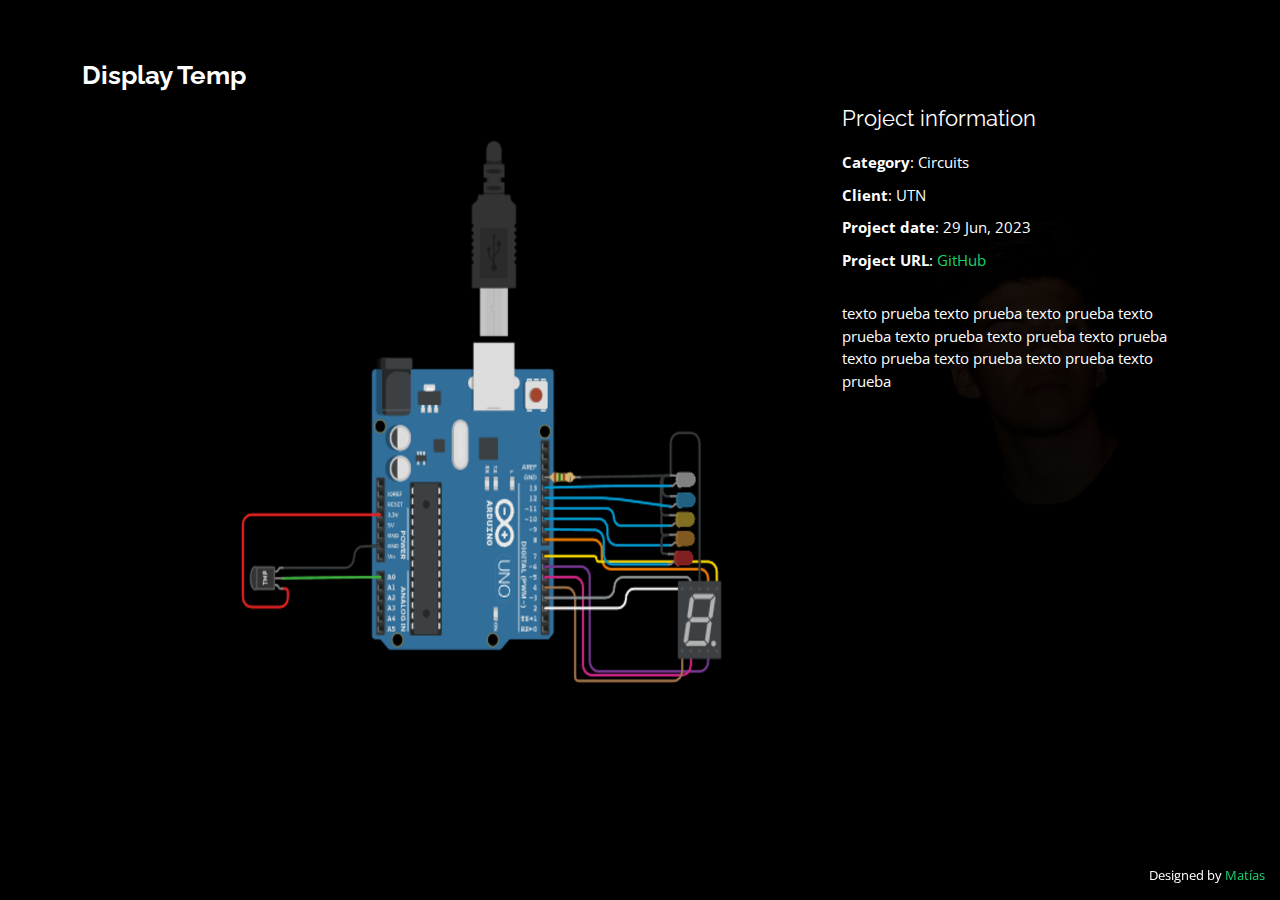
<file: displaytemperatura.html>
<!DOCTYPE html>
<html lang="es">

<head>
  <meta charset="utf-8">
  <meta content="width=device-width, initial-scale=1.0" name="viewport">

  <title>Display Temp Details</title>
  <meta content="" name="description">
  <meta content="" name="keywords">

  <!-- Favicons -->
  <link href="assets/img/favicon.png" rel="icon">
  <link href="assets/img/apple-touch-icon.png" rel="apple-touch-icon">

  <!-- Google Fonts -->
  <link href="https://fonts.googleapis.com/css?family=Open+Sans:300,300i,400,400i,600,600i,700,700i|Raleway:300,300i,400,400i,500,500i,600,600i,700,700i|Poppins:300,300i,400,400i,500,500i,600,600i,700,700i" rel="stylesheet">

  <!-- Vendor CSS Files -->
  <link href="assets/vendor/bootstrap/css/bootstrap.min.css" rel="stylesheet">
  <link href="assets/vendor/bootstrap-icons/bootstrap-icons.css" rel="stylesheet">
  <link href="assets/vendor/boxicons/css/boxicons.min.css" rel="stylesheet">
  <link href="assets/vendor/glightbox/css/glightbox.min.css" rel="stylesheet">
  <link href="assets/vendor/remixicon/remixicon.css" rel="stylesheet">
  <link href="assets/vendor/swiper/swiper-bundle.min.css" rel="stylesheet">

  <!-- Template Main CSS File -->
  <link href="assets/css/style.css" rel="stylesheet">

</head>

<body>

  <main id="main">

    <!-- ======= Portfolio Details ======= -->
    <div id="portfolio-details" class="portfolio-details">
      <div class="container">

        <div class="row">

          <div class="col-lg-8">
            <h2 class="portfolio-title">Display Temp</h2>

            <div class="portfolio-details-slider swiper">
              <div class="swiper-wrapper align-items-center">

                <div class="swiper-slide">
                  <img src="/assets/img/circuitos/displaytemperatura/displaytemperatura.png" alt="">
                </div>

              </div>
              <div class="swiper-pagination"></div>
            </div>

          </div>

          <div class="col-lg-4 portfolio-info">
            <h3>Project information</h3>
            <ul>
              <li><strong>Category</strong>: Circuits</li>
              <li><strong>Client</strong>: UTN</li>
              <li><strong>Project date</strong>: 29 Jun, 2023</li>
              <li><strong>Project URL</strong>: <a href="https://github.com/matiasdtorres/RECU-1-SPD" target="_blank">GitHub</a></li>
            </ul>

            <p>
              texto prueba texto prueba texto prueba texto prueba texto prueba texto prueba texto prueba texto prueba texto prueba texto prueba texto prueba
            </p>
          </div>

        </div>

      </div>
    </div><!-- End Portfolio Details -->

  </main><!-- End #main -->

  <div class="credits">

    Designed by <a href="https://matiasdtorres.github.io/" target="_blank">Matías</a>
  </div>

  <!-- Vendor JS Files -->
  <script src="assets/vendor/bootstrap/js/bootstrap.bundle.min.js"></script>
  <script src="assets/vendor/glightbox/js/glightbox.min.js"></script>
  <script src="assets/vendor/isotope-layout/isotope.pkgd.min.js"></script>
  <script src="assets/vendor/php-email-form/validate.js"></script>
  <script src="assets/vendor/purecounter/purecounter.js"></script>
  <script src="assets/vendor/swiper/swiper-bundle.min.js"></script>
  <script src="assets/vendor/waypoints/noframework.waypoints.js"></script>

  <!-- Template Main JS File -->
  <script src="assets/js/main.js"></script>

</body>

</html>
</file>
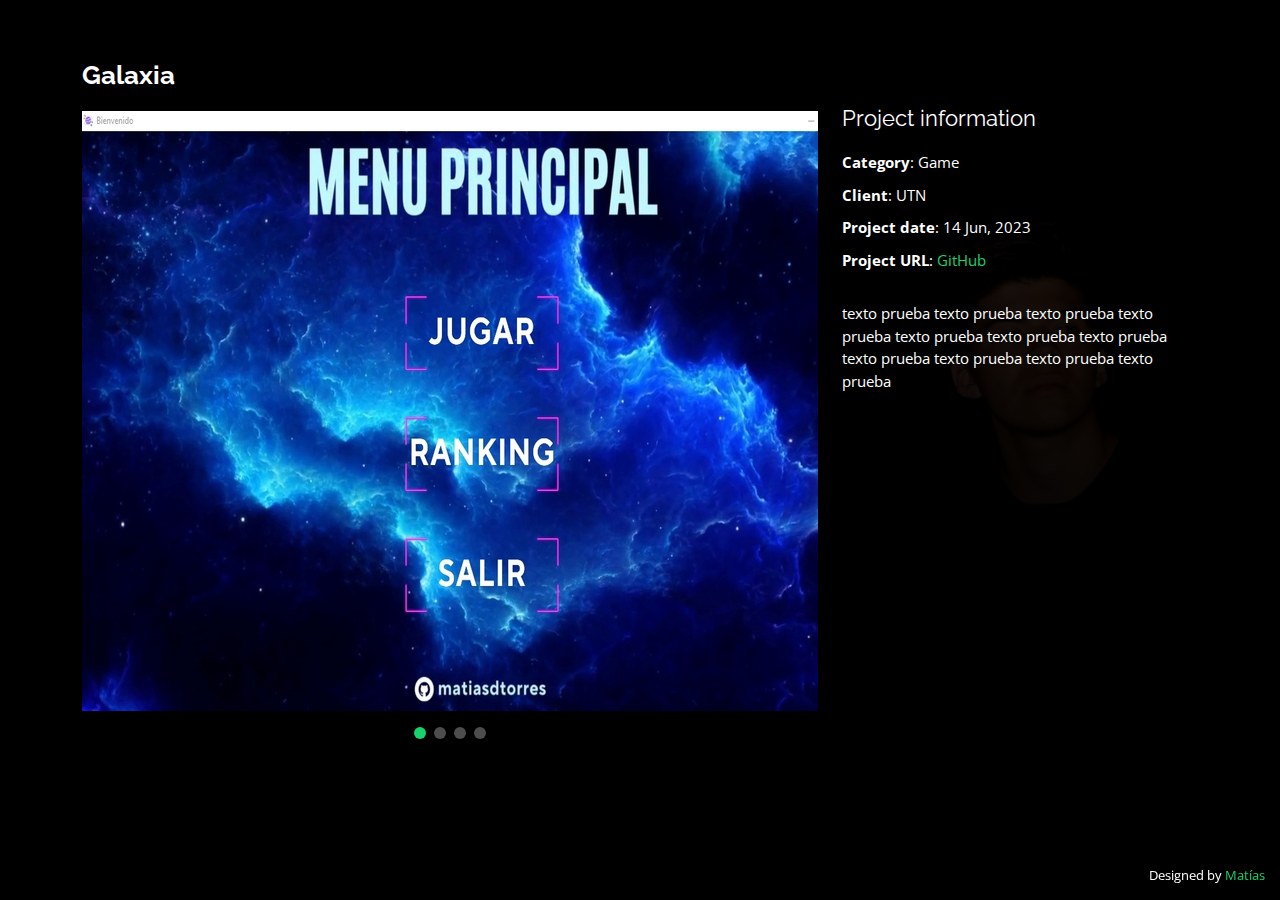
<file: galaxia.html>
<!DOCTYPE html>
<html lang="es">

<head>
  <meta charset="utf-8">
  <meta content="width=device-width, initial-scale=1.0" name="viewport">

  <title>Galaxia Details</title>
  <meta content="" name="description">
  <meta content="" name="keywords">

  <!-- Favicons -->
  <link href="assets/img/favicon.png" rel="icon">
  <link href="assets/img/apple-touch-icon.png" rel="apple-touch-icon">

  <!-- Google Fonts -->
  <link href="https://fonts.googleapis.com/css?family=Open+Sans:300,300i,400,400i,600,600i,700,700i|Raleway:300,300i,400,400i,500,500i,600,600i,700,700i|Poppins:300,300i,400,400i,500,500i,600,600i,700,700i" rel="stylesheet">

  <!-- Vendor CSS Files -->
  <link href="assets/vendor/bootstrap/css/bootstrap.min.css" rel="stylesheet">
  <link href="assets/vendor/bootstrap-icons/bootstrap-icons.css" rel="stylesheet">
  <link href="assets/vendor/boxicons/css/boxicons.min.css" rel="stylesheet">
  <link href="assets/vendor/glightbox/css/glightbox.min.css" rel="stylesheet">
  <link href="assets/vendor/remixicon/remixicon.css" rel="stylesheet">
  <link href="assets/vendor/swiper/swiper-bundle.min.css" rel="stylesheet">

  <!-- Template Main CSS File -->
  <link href="assets/css/style.css" rel="stylesheet">

</head>

<body>

  <main id="main">

    <!-- ======= Portfolio Details ======= -->
    <div id="portfolio-details" class="portfolio-details">
      <div class="container">

        <div class="row">

          <div class="col-lg-8">
            <h2 class="portfolio-title">Galaxia</h2>

            <div class="portfolio-details-slider swiper">
              <div class="swiper-wrapper align-items-center">

                <div class="swiper-slide">
                  <img src="/assets/img/juegos/galaxia/image.png" alt="">
                </div>

                <div class="swiper-slide">
                  <img src="/assets/img/juegos/galaxia/image1.png" alt="">
                </div>

                <div class="swiper-slide">
                  <img src="/assets/img/juegos/galaxia/image2.png" alt="">
                </div>

                <div class="swiper-slide">
                  <img src="/assets/img/juegos/galaxia/image3.png" alt="">
                </div>

              </div>
              <div class="swiper-pagination"></div>
            </div>

          </div>

          <div class="col-lg-4 portfolio-info">
            <h3>Project information</h3>
            <ul>
              <li><strong>Category</strong>: Game</li>
              <li><strong>Client</strong>: UTN</li>
              <li><strong>Project date</strong>: 14 Jun, 2023</li>
              <li><strong>Project URL</strong>: <a href="https://github.com/matiasdtorres/Galaxy" target="_blank">GitHub</a></li>
            </ul>

            <p>
              texto prueba texto prueba texto prueba texto prueba texto prueba texto prueba texto prueba texto prueba texto prueba texto prueba texto prueba
            </p>
          </div>

        </div>

      </div>
    </div><!-- End Portfolio Details -->

  </main><!-- End #main -->

  <div class="credits">

    Designed by <a href="https://matiasdtorres.github.io/" target="_blank">Matías</a>
  </div>

  <!-- Vendor JS Files -->
  <script src="assets/vendor/bootstrap/js/bootstrap.bundle.min.js"></script>
  <script src="assets/vendor/glightbox/js/glightbox.min.js"></script>
  <script src="assets/vendor/isotope-layout/isotope.pkgd.min.js"></script>
  <script src="assets/vendor/php-email-form/validate.js"></script>
  <script src="assets/vendor/purecounter/purecounter.js"></script>
  <script src="assets/vendor/swiper/swiper-bundle.min.js"></script>
  <script src="assets/vendor/waypoints/noframework.waypoints.js"></script>

  <!-- Template Main JS File -->
  <script src="assets/js/main.js"></script>

</body>

</html>
</file>
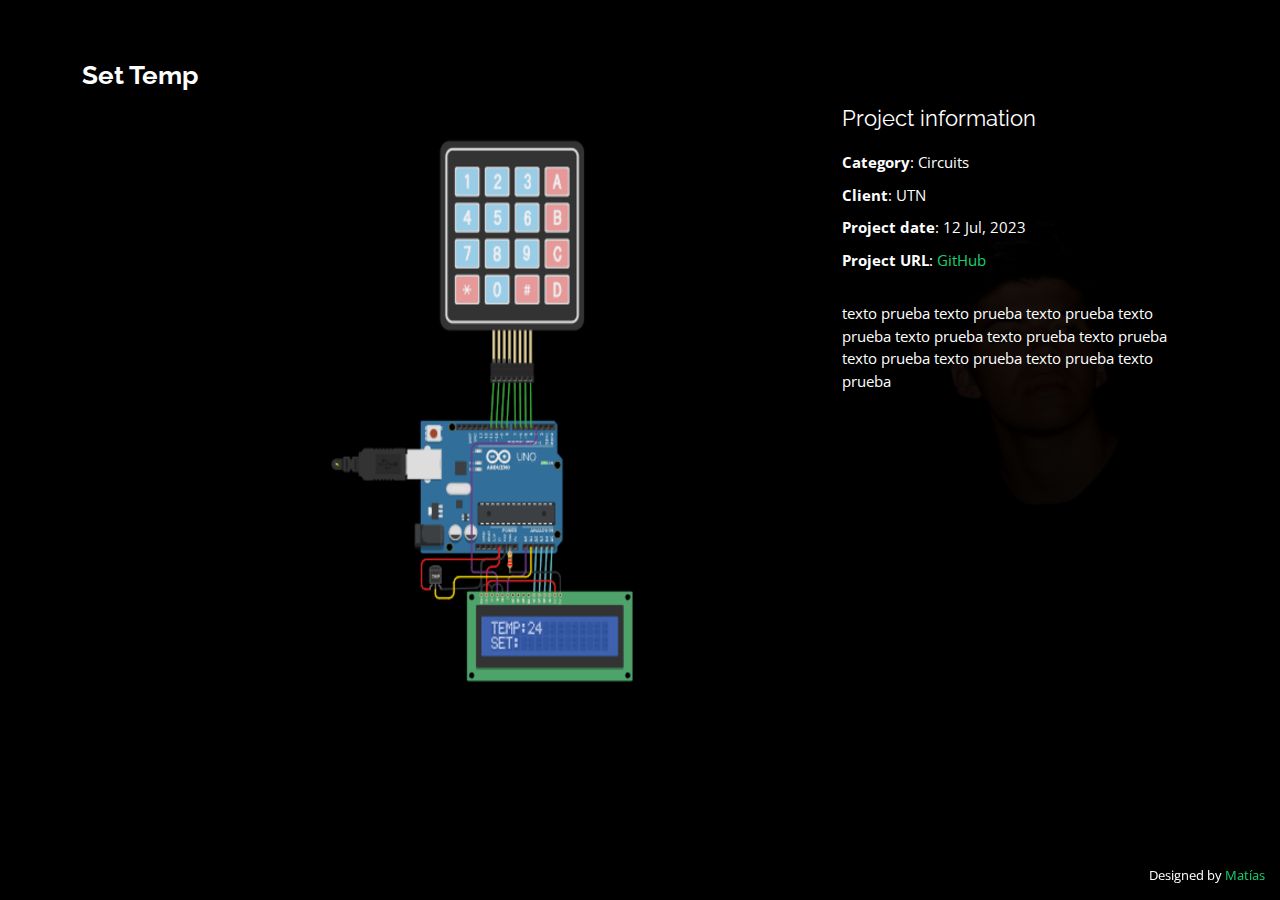
<file: setteotemp.html>
<!DOCTYPE html>
<html lang="es">

<head>
  <meta charset="utf-8">
  <meta content="width=device-width, initial-scale=1.0" name="viewport">

  <title>Set Temp Details</title>
  <meta content="" name="description">
  <meta content="" name="keywords">

  <!-- Favicons -->
  <link href="assets/img/favicon.png" rel="icon">
  <link href="assets/img/apple-touch-icon.png" rel="apple-touch-icon">

  <!-- Google Fonts -->
  <link href="https://fonts.googleapis.com/css?family=Open+Sans:300,300i,400,400i,600,600i,700,700i|Raleway:300,300i,400,400i,500,500i,600,600i,700,700i|Poppins:300,300i,400,400i,500,500i,600,600i,700,700i" rel="stylesheet">

  <!-- Vendor CSS Files -->
  <link href="assets/vendor/bootstrap/css/bootstrap.min.css" rel="stylesheet">
  <link href="assets/vendor/bootstrap-icons/bootstrap-icons.css" rel="stylesheet">
  <link href="assets/vendor/boxicons/css/boxicons.min.css" rel="stylesheet">
  <link href="assets/vendor/glightbox/css/glightbox.min.css" rel="stylesheet">
  <link href="assets/vendor/remixicon/remixicon.css" rel="stylesheet">
  <link href="assets/vendor/swiper/swiper-bundle.min.css" rel="stylesheet">

  <!-- Template Main CSS File -->
  <link href="assets/css/style.css" rel="stylesheet">

</head>

<body>

  <main id="main">

    <!-- ======= Portfolio Details ======= -->
    <div id="portfolio-details" class="portfolio-details">
      <div class="container">

        <div class="row">

          <div class="col-lg-8">
            <h2 class="portfolio-title">Set Temp</h2>

            <div class="portfolio-details-slider swiper">
              <div class="swiper-wrapper align-items-center">

                <div class="swiper-slide">
                  <img src="/assets/img/circuitos/setteotemp/setteotemp.png" alt="">
                </div>

              </div>
              <div class="swiper-pagination"></div>
            </div>

          </div>

          <div class="col-lg-4 portfolio-info">
            <h3>Project information</h3>
            <ul>
              <li><strong>Category</strong>: Circuits</li>
              <li><strong>Client</strong>: UTN</li>
              <li><strong>Project date</strong>: 12 Jul, 2023</li>
              <li><strong>Project URL</strong>: <a href="https://github.com/matiasdtorres/RECU-2-SPD" target="_blank">GitHub</a></li>
            </ul>

            <p>
              texto prueba texto prueba texto prueba texto prueba texto prueba texto prueba texto prueba texto prueba texto prueba texto prueba texto prueba
            </p>
          </div>

        </div>

      </div>
    </div><!-- End Portfolio Details -->

  </main><!-- End #main -->

  <div class="credits">

    Designed by <a href="https://matiasdtorres.github.io/" target="_blank">Matías</a>
  </div>

  <!-- Vendor JS Files -->
  <script src="assets/vendor/bootstrap/js/bootstrap.bundle.min.js"></script>
  <script src="assets/vendor/glightbox/js/glightbox.min.js"></script>
  <script src="assets/vendor/isotope-layout/isotope.pkgd.min.js"></script>
  <script src="assets/vendor/php-email-form/validate.js"></script>
  <script src="assets/vendor/purecounter/purecounter.js"></script>
  <script src="assets/vendor/swiper/swiper-bundle.min.js"></script>
  <script src="assets/vendor/waypoints/noframework.waypoints.js"></script>

  <!-- Template Main JS File -->
  <script src="assets/js/main.js"></script>

</body>

</html>
</file>
<file: assets/css/style.css>
/**
* Template Name: Personal - v4.6.0
* Template URL: https://bootstrapmade.com/personal-free-resume-bootstrap-template/
* Author: BootstrapMade.com
* License: https://bootstrapmade.com/license/
*/

/*--------------------------------------------------------------
# General
--------------------------------------------------------------*/
body {
  font-family: "Open Sans", sans-serif;
  background-color: #040404;
  color: #fff;
  position: relative;
  background: transparent;
}
body::before {
  content: "";
  position: fixed;
  background: #040404 url("../img/bg3.png") top right no-repeat;
  background-size: cover;
  left: 0;
  right: 0;
  top: 0;
  height: 100vh;
  z-index: -1;
}
@media (min-width: 1024px) {
  body::before {
    background-attachment: fixed;
  }
}

a {
  color: #18d26e;
  text-decoration: none;
}

a:hover {
  color: #35e888;
  text-decoration: none;
}

h1, h2, h3, h4, h5, h6 {
  font-family: "Raleway", sans-serif;
}

/*--------------------------------------------------------------
# Header
--------------------------------------------------------------*/
#header {
  transition: ease-in-out 0.3s;
  position: relative;
  height: 100vh;
  display: flex;
  align-items: center;
  z-index: 997;
  overflow-y: auto;
}
#header * {
  transition: ease-in-out 0.3s;
}
#header h1 {
  font-size: 48px;
  margin: 0;
  padding: 0;
  line-height: 1;
  font-weight: 700;
  font-family: "Poppins", sans-serif;
}
#header h1 a, #header h1 a:hover {
  color: #fff;
  line-height: 1;
  display: inline-block;
}
#header h2 {
  font-size: 24px;
  margin-top: 20px;
  color: rgba(255, 255, 255, 0.8);
}
#header h2 span {
  color: #fff;
  border-bottom: 2px solid #18d26e;
  padding-bottom: 6px;
}
#header img {
  padding: 0;
  margin: 0;
}
#header .social-links {
  margin-top: 40px;
  display: flex;
}
#header .social-links a {
  font-size: 16px;
  display: flex;
  justify-content: center;
  align-items: center;
  background: rgba(255, 255, 255, 0.1);
  color: #fff;
  line-height: 1;
  margin-right: 8px;
  border-radius: 50%;
  width: 40px;
  height: 40px;
}
#header .social-links a:hover {
  background: #18d26e;
}
@media (max-width: 992px) {
  #header h1 {
    font-size: 36px;
  }
  #header h2 {
    font-size: 20px;
    line-height: 30px;
  }
  #header .social-links {
    margin-top: 15px;
  }
  #header .container {
    display: flex;
    flex-direction: column;
    align-items: center;
  }
}

/* Header Top */
#header.header-top {
  height: 80px;
  position: fixed;
  left: 0;
  top: 0;
  right: 0;
  background: rgba(0, 0, 0, 0.9);
}
#header.header-top .social-links, #header.header-top h2 {
  display: none;
}
#header.header-top h1 {
  margin-right: auto;
  font-size: 36px;
}
#header.header-top .container {
  display: flex;
  align-items: center;
}
#header.header-top .navbar {
  margin: 0;
}
@media (max-width: 768px) {
  #header.header-top {
    height: 60px;
  }
  #header.header-top h1 {
    font-size: 26px;
  }
}

/*--------------------------------------------------------------
# Navigation Menu
--------------------------------------------------------------*/
/**
* Desktop Navigation 
*/
.navbar {
  padding: 0;
  margin-top: 35px;
}
.navbar ul {
  margin: 0;
  padding: 0;
  display: flex;
  list-style: none;
  align-items: center;
}
.navbar li {
  position: relative;
}
.navbar li + li {
  margin-left: 30px;
}
.navbar a, .navbar a:focus {
  display: flex;
  align-items: center;
  justify-content: space-between;
  padding: 0;
  font-family: "Poppins", sans-serif;
  font-size: 16px;
  font-weight: 400;
  color: rgba(255, 255, 255, 0.7);
  white-space: nowrap;
  transition: 0.3s;
}
.navbar a i, .navbar a:focus i {
  font-size: 12px;
  line-height: 0;
  margin-left: 5px;
}
.navbar a:before {
  content: "";
  position: absolute;
  width: 0;
  height: 2px;
  bottom: -4px;
  left: 0;
  background-color: #18d26e;
  visibility: hidden;
  width: 0px;
  transition: all 0.3s ease-in-out 0s;
}
.navbar a:hover:before, .navbar li:hover > a:before, .navbar .active:before {
  visibility: visible;
  width: 25px;
}
.navbar a:hover, .navbar .active, .navbar .active:focus, .navbar li:hover > a {
  color: #fff;
}

/**
* Mobile Navigation 
*/
.mobile-nav-toggle {
  color: #fff;
  font-size: 28px;
  cursor: pointer;
  display: none;
  line-height: 0;
  transition: 0.5s;
  position: fixed;
  right: 15px;
  top: 15px;
}

@media (max-width: 991px) {
  .mobile-nav-toggle {
    display: block;
  }

  .navbar ul {
    display: none;
  }
}
.navbar-mobile {
  position: fixed;
  overflow: hidden;
  top: 0;
  right: 0;
  left: 0;
  bottom: 0;
  background: rgba(0, 0, 0, 0.9);
  transition: 0.3s;
  z-index: 999;
  margin-top: 0;
}
.navbar-mobile .mobile-nav-toggle {
  position: absolute;
  top: 15px;
  right: 15px;
}
.navbar-mobile ul {
  display: block;
  position: absolute;
  top: 55px;
  right: 15px;
  bottom: 45px;
  left: 15px;
  padding: 10px 0;
  overflow-y: auto;
  transition: 0.3s;
  border: 2px solid rgba(255, 255, 255, 0.2);
}
.navbar-mobile li {
  padding: 12px 20px;
}
.navbar-mobile li + li {
  margin: 0;
}
.navbar-mobile a, .navbar-mobile a:focus {
  font-size: 16px;
  position: relative;
}

/*--------------------------------------------------------------
# Sections General
--------------------------------------------------------------*/
section {
  overflow: hidden;
  position: absolute;
  width: 100%;
  top: 140px;
  bottom: 100%;
  opacity: 0;
  transition: ease-in-out 0.4s;
  z-index: 2;
}
section.section-show {
  top: 100px;
  bottom: auto;
  opacity: 1;
  padding-bottom: 45px;
}
section .container {
  background: rgba(0, 0, 0, 0.9);
  padding: 30px;
}
@media (max-width: 768px) {
  section {
    top: 120px;
  }
  section.section-show {
    top: 80px;
  }
}

.section-title h2 {
  font-size: 14px;
  font-weight: 500;
  padding: 0;
  line-height: 1px;
  margin: 0 0 20px 0;
  letter-spacing: 2px;
  text-transform: uppercase;
  color: #aaaaaa;
  font-family: "Poppins", sans-serif;
}
.section-title h2::after {
  content: "";
  width: 120px;
  height: 1px;
  display: inline-block;
  background: #4ceb95;
  margin: 4px 10px;
}
.section-title p {
  margin: 0;
  margin: -15px 0 15px 0;
  font-size: 36px;
  font-weight: 700;
  text-transform: uppercase;
  font-family: "Poppins", sans-serif;
  color: #fff;
}

/*--------------------------------------------------------------
# About
--------------------------------------------------------------*/
.about-me .content h3 {
  font-weight: 700;
  font-size: 26px;
  color: #18d26e;
}
.about-me .content ul {
  list-style: none;
  padding: 0;
}
.about-me .content ul li {
  margin-bottom: 20px;
  display: flex;
  align-items: center;
}
.about-me .content ul strong {
  margin-right: 10px;
}
.about-me .content ul i {
  font-size: 16px;
  margin-right: 5px;
  color: #18d26e;
  line-height: 0;
}
.about-me .content p:last-child {
  margin-bottom: 0;
}

/*--------------------------------------------------------------
# Counts
--------------------------------------------------------------*/
.counts {
  padding: 70px 0 60px;
}
.counts .count-box {
  padding: 30px 30px 25px 30px;
  width: 100%;
  position: relative;
  text-align: center;
  background: rgba(255, 255, 255, 0.08);
}
.counts .count-box i {
  position: absolute;
  top: -25px;
  left: 50%;
  transform: translateX(-50%);
  font-size: 24px;
  background: rgba(255, 255, 255, 0.1);
  padding: 12px;
  color: #18d26e;
  border-radius: 50px;
  line-height: 0;
}
.counts .count-box span {
  font-size: 36px;
  display: block;
  font-weight: 600;
  color: #fff;
}
.counts .count-box p {
  padding: 0;
  margin: 0;
  font-family: "Raleway", sans-serif;
  font-size: 14px;
}

/*--------------------------------------------------------------
# Skills
--------------------------------------------------------------*/
.skills .progress {
  height: 60px;
  display: block;
  background: none;
  border-radius: 0;
}
.skills .progress .skill {
  padding: 10px 0;
  margin: 0;
  text-transform: uppercase;
  display: block;
  font-weight: 600;
  font-family: "Poppins", sans-serif;
  color: #fff;
}
.skills .progress .skill .val {
  float: right;
  font-style: normal;
}
.skills .progress-bar-wrap {
  background: rgba(255, 255, 255, 0.2);
}
.skills .progress-bar {
  width: 1px;
  height: 10px;
  transition: 0.9s;
  background-color: #18d26e;
}

/*--------------------------------------------------------------
# Interests
--------------------------------------------------------------*/
.interests .icon-box {
  display: flex;
  align-items: center;
  padding: 20px;
  background: rgba(255, 255, 255, 0.08);
  transition: ease-in-out 0.3s;
}
.interests .icon-box i {
  font-size: 32px;
  padding-right: 10px;
  line-height: 1;
}
.interests .icon-box h3 {
  font-weight: 700;
  margin: 0;
  padding: 0;
  line-height: 1;
  font-size: 16px;
  color: #fff;
}
.interests .icon-box:hover {
  background: rgba(255, 255, 255, 0.12);
}

/*--------------------------------------------------------------
# Testimonials
--------------------------------------------------------------*/
.testimonials .testimonials-carousel, .testimonials .testimonials-slider {
  overflow: hidden;
}
.testimonials .testimonial-item {
  box-sizing: content-box;
  min-height: 320px;
}
.testimonials .testimonial-item .testimonial-img {
  width: 90px;
  border-radius: 50%;
  margin: -40px 0 0 40px;
  position: relative;
  z-index: 2;
  border: 6px solid rgba(255, 255, 255, 0.12);
}
.testimonials .testimonial-item h3 {
  font-size: 18px;
  font-weight: bold;
  margin: 10px 0 5px 45px;
  color: #fff;
}
.testimonials .testimonial-item h4 {
  font-size: 14px;
  color: #999;
  margin: 0 0 0 45px;
}
.testimonials .testimonial-item .quote-icon-left, .testimonials .testimonial-item .quote-icon-right {
  color: rgba(255, 255, 255, 0.25);
  font-size: 26px;
}
.testimonials .testimonial-item .quote-icon-left {
  display: inline-block;
  left: -5px;
  position: relative;
}
.testimonials .testimonial-item .quote-icon-right {
  display: inline-block;
  right: -5px;
  position: relative;
  top: 10px;
}
.testimonials .testimonial-item p {
  font-style: italic;
  margin: 0 15px 0 15px;
  padding: 20px 20px 60px 20px;
  background: rgba(255, 255, 255, 0.1);
  position: relative;
  border-radius: 6px;
  position: relative;
  z-index: 1;
}
.testimonials .swiper-pagination {
  margin-top: 20px;
  position: relative;
}
.testimonials .swiper-pagination .swiper-pagination-bullet {
  width: 12px;
  height: 12px;
  opacity: 1;
  background-color: rgba(255, 255, 255, 0.3);
}
.testimonials .swiper-pagination .swiper-pagination-bullet-active {
  background-color: #18d26e;
}

/*--------------------------------------------------------------
# Resume
--------------------------------------------------------------*/
.resume .resume-title {
  font-size: 26px;
  font-weight: 700;
  margin-top: 20px;
  margin-bottom: 20px;
  color: #fff;
}
.resume .resume-item {
  padding: 0 0 20px 20px;
  margin-top: -2px;
  border-left: 2px solid rgba(255, 255, 255, 0.2);
  position: relative;
}
.resume .resume-item h4 {
  line-height: 18px;
  font-size: 18px;
  font-weight: 600;
  text-transform: uppercase;
  font-family: "Poppins", sans-serif;
  color: #18d26e;
  margin-bottom: 10px;
}
.resume .resume-item h5 {
  font-size: 16px;
  background: rgba(255, 255, 255, 0.15);
  padding: 5px 15px;
  display: inline-block;
  font-weight: 600;
  margin-bottom: 10px;
}
.resume .resume-item ul {
  padding-left: 20px;
}
.resume .resume-item ul li {
  padding-bottom: 10px;
}
.resume .resume-item:last-child {
  padding-bottom: 0;
}
.resume .resume-item::before {
  content: "";
  position: absolute;
  width: 16px;
  height: 16px;
  border-radius: 50px;
  left: -9px;
  top: 0;
  background: #18d26e;
  border: 2px solid #18d26e;
}

/*--------------------------------------------------------------
# Services
--------------------------------------------------------------*/
.services .icon-box {
  text-align: center;
  background: rgba(204, 204, 204, 0.1);
  padding: 80px 20px;
  transition: all ease-in-out 0.3s;
}
.services .icon-box .icon {
  margin: 0 auto;
  width: 64px;
  height: 64px;
  background: #18d26e;
  border-radius: 5px;
  transition: all 0.3s ease-out 0s;
  display: flex;
  align-items: center;
  justify-content: center;
  margin-bottom: 20px;
  transform-style: preserve-3d;
}
.services .icon-box .icon i {
  color: #fff;
  font-size: 28px;
}
.services .icon-box .icon::before {
  position: absolute;
  content: "";
  left: -8px;
  top: -8px;
  height: 100%;
  width: 100%;
  background: rgba(255, 255, 255, 0.15);
  border-radius: 5px;
  transition: all 0.3s ease-out 0s;
  transform: translateZ(-1px);
}
.services .icon-box h4 {
  font-weight: 700;
  margin-bottom: 15px;
  font-size: 24px;
}
.services .icon-box h4 a {
  color: #fff;
}
.services .icon-box p {
  line-height: 24px;
  font-size: 14px;
  margin-bottom: 0;
}
.services .icon-box:hover {
  background: #18d26e;
  border-color: #18d26e;
}
.services .icon-box:hover .icon {
  background: #fff;
}
.services .icon-box:hover .icon i {
  color: #18d26e;
}
.services .icon-box:hover .icon::before {
  background: #35e888;
}
.services .icon-box:hover h4 a, .services .icon-box:hover p {
  color: #fff;
}

/*--------------------------------------------------------------
# Portfolio
--------------------------------------------------------------*/
.portfolio .portfolio-item {
  margin-bottom: 30px;
}
.portfolio #portfolio-flters {
  padding: 0;
  margin: 0 auto 15px auto;
  list-style: none;
  text-align: center;
  border-radius: 50px;
  padding: 2px 15px;
}
.portfolio #portfolio-flters li {
  cursor: pointer;
  display: inline-block;
  padding: 8px 16px 10px 16px;
  font-size: 14px;
  font-weight: 600;
  line-height: 1;
  text-transform: uppercase;
  color: #fff;
  background: rgba(255, 255, 255, 0.1);
  margin: 0 3px 10px 3px;
  transition: all 0.3s ease-in-out;
  border-radius: 4px;
}
.portfolio #portfolio-flters li:hover, .portfolio #portfolio-flters li.filter-active {
  background: #18d26e;
}
.portfolio #portfolio-flters li:last-child {
  margin-right: 0;
}
.portfolio .portfolio-wrap {
  transition: 0.3s;
  position: relative;
  overflow: hidden;
  z-index: 1;
  background: rgba(0, 0, 0, 0.6);
}
.portfolio .portfolio-wrap::before {
  content: "";
  background: rgba(0, 0, 0, 0.6);
  position: absolute;
  left: 30px;
  right: 30px;
  top: 30px;
  bottom: 30px;
  transition: all ease-in-out 0.3s;
  z-index: 2;
  opacity: 0;
}
.portfolio .portfolio-wrap .portfolio-info {
  opacity: 0;
  position: absolute;
  top: 0;
  left: 0;
  right: 0;
  bottom: 0;
  text-align: center;
  z-index: 3;
  transition: all ease-in-out 0.3s;
  display: flex;
  flex-direction: column;
  justify-content: center;
  align-items: center;
}
.portfolio .portfolio-wrap .portfolio-info::before {
  display: block;
  content: "";
  width: 48px;
  height: 48px;
  position: absolute;
  top: 35px;
  left: 35px;
  border-top: 3px solid #fff;
  border-left: 3px solid #fff;
  transition: all 0.5s ease 0s;
  z-index: 9994;
}
.portfolio .portfolio-wrap .portfolio-info::after {
  display: block;
  content: "";
  width: 48px;
  height: 48px;
  position: absolute;
  bottom: 35px;
  right: 35px;
  border-bottom: 3px solid #fff;
  border-right: 3px solid #fff;
  transition: all 0.5s ease 0s;
  z-index: 9994;
}
.portfolio .portfolio-wrap .portfolio-info h4 {
  font-size: 20px;
  color: #fff;
  font-weight: 600;
}
.portfolio .portfolio-wrap .portfolio-info p {
  color: #ffffff;
  font-size: 14px;
  text-transform: uppercase;
  padding: 0;
  margin: 0;
}
.portfolio .portfolio-wrap .portfolio-links {
  text-align: center;
  z-index: 4;
}
.portfolio .portfolio-wrap .portfolio-links a {
  color: #fff;
  margin: 0 2px;
  font-size: 28px;
  display: inline-block;
  transition: 0.3s;
}
.portfolio .portfolio-wrap .portfolio-links a:hover {
  color: #63eda3;
}
.portfolio .portfolio-wrap:hover::before {
  top: 0;
  left: 0;
  right: 0;
  bottom: 0;
  opacity: 1;
}
.portfolio .portfolio-wrap:hover .portfolio-info {
  opacity: 1;
}
.portfolio .portfolio-wrap:hover .portfolio-info::before {
  top: 15px;
  left: 15px;
}
.portfolio .portfolio-wrap:hover .portfolio-info::after {
  bottom: 15px;
  right: 15px;
}

/*--------------------------------------------------------------
# Portfolio Details
--------------------------------------------------------------*/
.portfolio-details {
  padding-top: 40px;
  background: rgba(0, 0, 0, 0.8);
  position: fixed;
  left: 0;
  right: 0;
  top: 0;
  bottom: 0;
  overflow-y: auto;
}
.portfolio-details .container {
  padding-top: 20px;
  padding-bottom: 40px;
}
.portfolio-details .portfolio-title {
  font-size: 26px;
  font-weight: 700;
  margin-bottom: 20px;
}
.portfolio-details .portfolio-info {
  padding-top: 45px;
}
.portfolio-details .portfolio-info h3 {
  font-size: 22px;
  font-weight: 400;
  margin-bottom: 20px;
}
.portfolio-details .portfolio-info ul {
  list-style: none;
  padding: 0;
  font-size: 15px;
}
.portfolio-details .portfolio-info ul li + li {
  margin-top: 10px;
}
.portfolio-details .portfolio-info p {
  font-size: 15px;
  padding: 15px 0 0 0;
}
@media (max-width: 992px) {
  .portfolio-details .portfolio-info {
    padding-top: 20px;
  }
}
.portfolio-details .swiper-pagination {
  margin-top: 20px;
  position: relative;
}
.portfolio-details .swiper-pagination .swiper-pagination-bullet {
  width: 12px;
  height: 12px;
  opacity: 1;
  background-color: rgba(255, 255, 255, 0.3);
}
.portfolio-details .swiper-pagination .swiper-pagination-bullet-active {
  background-color: #18d26e;
}

/*--------------------------------------------------------------
# Contact
--------------------------------------------------------------*/
.contact .info-box {
  color: #444444;
  padding: 20px;
  width: 100%;
  background: rgba(255, 255, 255, 0.08);
}
.contact .info-box i.bx {
  font-size: 24px;
  color: #18d26e;
  border-radius: 50%;
  padding: 14px;
  float: left;
  background: rgba(255, 255, 255, 0.1);
}
.contact .info-box h3 {
  font-size: 20px;
  color: rgba(255, 255, 255, 0.5);
  font-weight: 700;
  margin: 10px 0 8px 68px;
}
.contact .info-box p {
  padding: 0;
  color: #fff;
  line-height: 24px;
  font-size: 14px;
  margin: 0 0 0 68px;
}
.contact .info-box .social-links {
  margin: 5px 0 0 68px;
  display: flex;
}
.contact .info-box .social-links a {
  font-size: 18px;
  display: inline-block;
  color: #fff;
  line-height: 1;
  margin-right: 12px;
  transition: 0.3s;
}
.contact .info-box .social-links a:hover {
  color: #18d26e;
}
.contact .php-email-form {
  padding: 30px;
  background: rgba(255, 255, 255, 0.08);
}
.contact .php-email-form .error-message {
  display: none;
  background: rgba(255, 255, 255, 0.08);
  background: #ed3c0d;
  text-align: left;
  padding: 15px;
  font-weight: 600;
}
.contact .php-email-form .error-message br + br {
  margin-top: 25px;
}
.contact .php-email-form .sent-message {
  display: none;
  background: rgba(255, 255, 255, 0.08);
  background: #18d26e;
  text-align: center;
  padding: 15px;
  font-weight: 600;
}
.contact .php-email-form .loading {
  display: none;
  background: rgba(255, 255, 255, 0.08);
  text-align: center;
  padding: 15px;
}
.contact .php-email-form .loading:before {
  content: "";
  display: inline-block;
  border-radius: 50%;
  width: 24px;
  height: 24px;
  margin: 0 10px -6px 0;
  border: 3px solid #18d26e;
  border-top-color: #eee;
  -webkit-animation: animate-loading 1s linear infinite;
  animation: animate-loading 1s linear infinite;
}
.contact .php-email-form input, .contact .php-email-form textarea {
  border-radius: 0;
  box-shadow: none;
  font-size: 14px;
  background: rgba(255, 255, 255, 0.08);
  border: 0;
  transition: 0.3s;
  color: #fff;
}
.contact .php-email-form input:focus, .contact .php-email-form textarea:focus {
  background-color: rgba(255, 255, 255, 0.11);
}
.contact .php-email-form input::-webkit-input-placeholder, .contact .php-email-form textarea::-webkit-input-placeholder {
  color: rgba(255, 255, 255, 0.3);
  opacity: 1;
}
.contact .php-email-form input::-moz-placeholder, .contact .php-email-form textarea::-moz-placeholder {
  color: rgba(255, 255, 255, 0.3);
  opacity: 1;
}
.contact .php-email-form input::placeholder, .contact .php-email-form textarea::placeholder {
  color: rgba(255, 255, 255, 0.3);
  opacity: 1;
}
.contact .php-email-form input {
  padding: 10px 15px;
}
.contact .php-email-form textarea {
  padding: 12px 15px;
}
.contact .php-email-form button[type=submit] {
  background: #18d26e;
  border: 0;
  padding: 10px 30px;
  color: #fff;
  transition: 0.4s;
  border-radius: 4px;
}
.contact .php-email-form button[type=submit]:hover {
  background: #15bb62;
}
@-webkit-keyframes animate-loading {
  0% {
    transform: rotate(0deg);
  }
  100% {
    transform: rotate(360deg);
  }
}
@keyframes animate-loading {
  0% {
    transform: rotate(0deg);
  }
  100% {
    transform: rotate(360deg);
  }
}

/*--------------------------------------------------------------
# Credits
--------------------------------------------------------------*/
.credits {
  position: fixed;
  right: 0;
  left: 0;
  bottom: 0;
  padding: 15px;
  text-align: right;
  font-size: 13px;
  color: #fff;
  z-index: 999999;
}
@media (max-width: 992px) {
  .credits {
    text-align: center;
    padding: 10px;
    background: rgba(0, 0, 0, 0.8);
  }
}
.credits a {
  color: #18d26e;
  transition: 0.3s;
}
.credits a:hover {
  color: #fff;
}



.idiomas {
  position: fixed;
  z-index: 10;
  bottom: 10px;
  right: 10px;
  width: 55px;
  height: 55px;
  display: flex;
  justify-content: flex-end;
  align-items: flex-end;
  transition: all 0.2s ease;
}
.idiomas .bg_links {
  width: 40px;
  height: 40px;
  border-radius: 100%;
  display: flex;
  justify-content: center;
  align-items: center;
  background-color: rgba(0, 0, 0, 0.2);
  border-radius: 100%;
  backdrop-filter: blur(5px);
  position: absolute;
}
.idiomas .logo {
  width: 55px;
  height: 55px;
  z-index: 9;
  background-image: url("../img/idiomas/idiomas.svg");
  background-size: 60%;
  background-repeat: no-repeat;
  background-position: 10px 14px;
  opacity: 0.9;
  transition: all 1s 0.2s ease;
  bottom: 0;
  right: 0;
}
.idiomas .lengua {
  opacity: 0;
  right: 0;
  bottom: 0;
}
.idiomas .lengua .icon {
  width: 100%;
  height: 100%;
  background-size: 20px;
  background-repeat: no-repeat;
  background-position: center;
  background-color: transparent;
  display: flex;
  transition: all 0.2s ease, background-color 0.4s ease;
  opacity: 0;
  border-radius: 100%;
}
.idiomas .lengua.ingles {
  transition: all 0.8s ease;
}
.idiomas .lengua.ingles .icon {
  background-image: url("../img/idiomas/eng.svg");
}
.idiomas .lengua.español {
  transition: all 0.3s ease;
}
.idiomas .lengua.español .icon {
  background-image: url("../img/idiomas/esp.svg");
}
.idiomas .lengua.portugues {
  transition: all 0.8s ease;
}
.idiomas .lengua.portugues .icon {
  background-image: url("../img/idiomas/por.svg");
}




.idiomas:hover {
  width: 105px;
  height: 105px;
  transition: all 0.6s cubic-bezier(0.64, 0.01, 0.07, 1.65);
}
.idiomas:hover .logo {
  opacity: 1;
  transition: all 0.6s ease;
}
.idiomas:hover .lengua {
  opacity: 1;
}
.idiomas:hover .lengua .icon {
  opacity: 0.9;
}
.idiomas:hover .lengua:hover {
  background-size: 28px;
}
.idiomas:hover .lengua:hover .icon {
  background-size: 65%;
  opacity: 1;
}




.idiomas:hover .lengua.ingles {
  right: 0;
  bottom: calc(100% - 40px);
  transition: all 0.3s 0s cubic-bezier(0.64, 0.01, 0.07, 1.65);
}
.idiomas:hover .lengua.ingles .icon:hover {
  background-color: #000000;
}
.idiomas:hover .lengua.español {
  bottom: 45%;
  right: 45%;
  transition: all 0.3s 0.15s cubic-bezier(0.64, 0.01, 0.07, 1.65);
}
.idiomas:hover .lengua.español .icon:hover {
  background-color: #000000;
}
.idiomas:hover .lengua.portugues {
  bottom: 0;
  right: calc(100% - 40px);
  transition: all 0.3s 0.25s cubic-bezier(0.64, 0.01, 0.07, 1.65);
}
.idiomas:hover .lengua.portugues .icon:hover {
  background-color: #000000;
}
</file>
